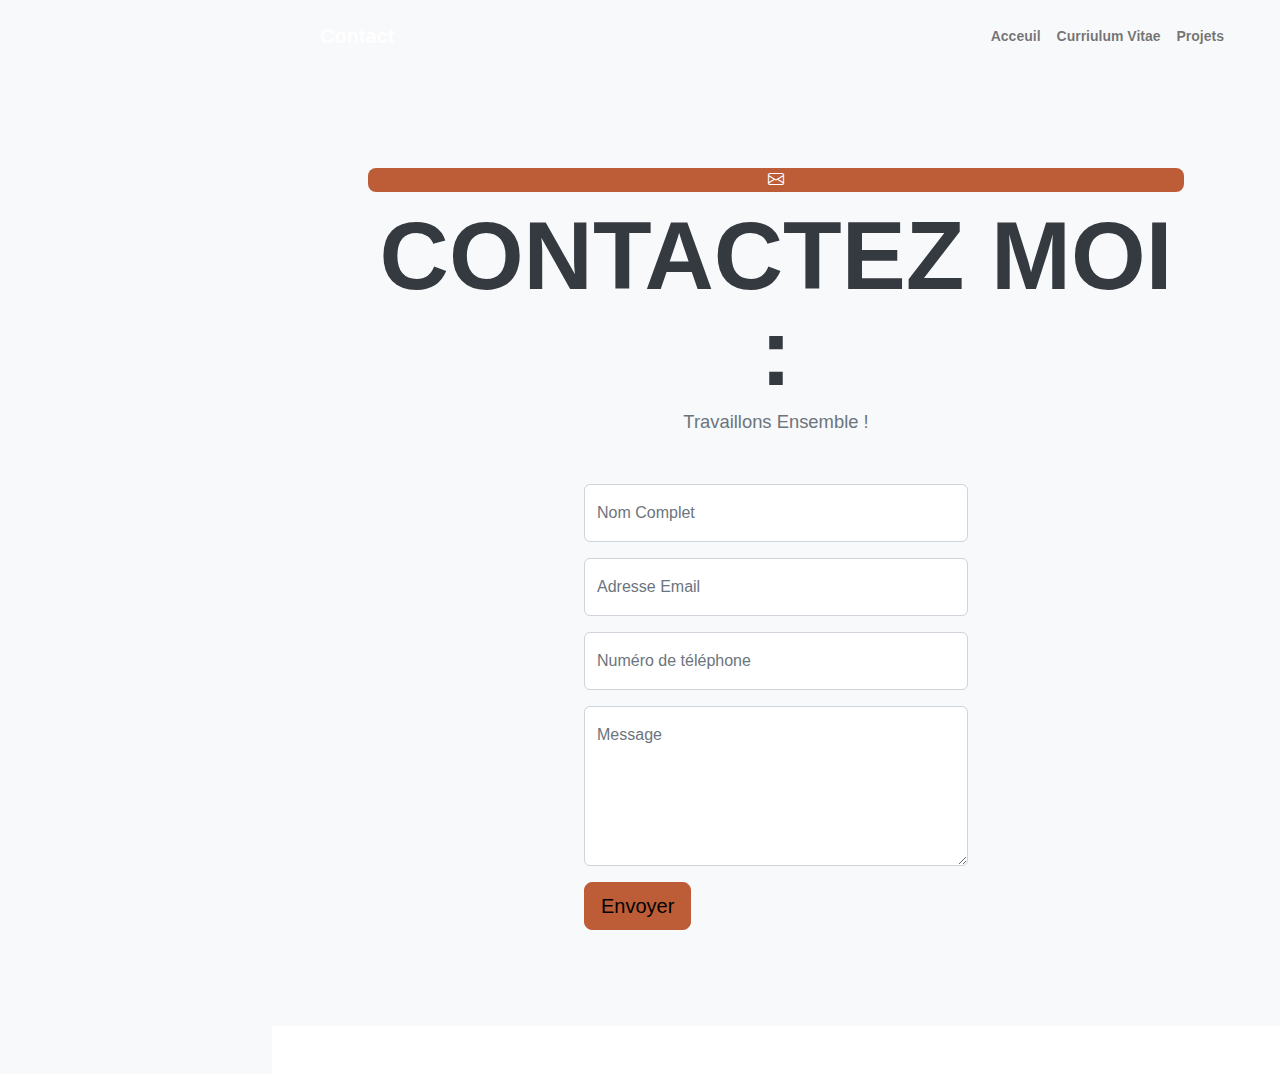
<file: contact.html>
<!DOCTYPE html>
<html lang="en">
    <head>
        <meta charset="utf-8" />
        <meta name="viewport" content="width=device-width, initial-scale=1, shrink-to-fit=no" />
        <meta name="description" content />
        <meta name="author" content />
        <title>Portfolio d'Adrien | Contact</title>
        <!-- Favicon-->
        <link rel="icon" type="image/x-icon" href="assets/icone.png" />
        <!-- Custom Google font-->
        <link rel="preconnect" href="https://fonts.googleapis.com" />
        <link rel="preconnect" href="https://fonts.gstatic.com" crossorigin />
        <link href="https://fonts.googleapis.com/css2?family=Plus+Jakarta+Sans:wght@100;200;300;400;500;600;700;800;900&amp;display=swap" rel="stylesheet" />
        <!-- Bootstrap icons-->
        <link href="https://cdn.jsdelivr.net/npm/bootstrap-icons@1.8.1/font/bootstrap-icons.css" rel="stylesheet" />
        <!-- Core theme CSS (includes Bootstrap)-->
        <link href="css/styles.css" rel="stylesheet" />
    </head>
    <body class="d-flex flex-column h-100 bg-light">
        <main class="flex-shrink-0">
            <!-- Navigation-->
            <nav class="navbar navbar-expand-lg navbar-light bg-gradient-primary-to-secondary py-3">
                <div class="container px-5">
                    <a class="navbar-brand" href="index.html"><span class="fw-bolder text-white">Contact</span></a>
                    <button class="navbar-toggler" type="button" data-bs-toggle="collapse" data-bs-target="#navbarSupportedContent" aria-controls="navbarSupportedContent" aria-expanded="false" aria-label="Toggle navigation"><span class="navbar-toggler-icon"></span></button>
                    <div class="collapse navbar-collapse" id="navbarSupportedContent">
                        <ul class="navbar-nav ms-auto mb-2 mb-lg-0 small fw-bolder">
                            <li class="nav-item"><a class="nav-link" href="index.html">Acceuil</a></li>
                            <li class="nav-item"><a class="nav-link" href="resume.html">Curriulum Vitae</a></li>
                            <li class="nav-item"><a class="nav-link" href="projects.html">Projets</a></li>
                        </ul>
                    </div>
                </div>
            </nav>
            <!-- Page content-->
            <section class="py-5">
                <div class="container px-5">
                    <!-- Contact form-->
                    <div class="bg-light rounded-4 py-5 px-4 px-md-5">
                        <div class="text-center mb-5">
                            <div class="feature bg-primary bg-gradient-primary-to-secondary text-white rounded-3 mb-3"><i class="bi bi-envelope"></i></div>
                            <h1 class="fw-bolder">Contactez moi :</h1>
                            <p class="lead fw-normal text-muted mb-0">Travaillons Ensemble !</p>
                        </div>
                        <div class="row gx-5 justify-content-center">
                            <div class="col-lg-8 col-xl-6">
                                <!-- * * * * * * * * * * * * * * *-->
                                <!-- * * SB Forms Contact Form * *-->
                                <!-- * * * * * * * * * * * * * * *-->
                                <!-- This form is pre-integrated with SB Forms.-->
                                <!-- To make this form functional, sign up at-->
                                <!-- https://startbootstrap.com/solution/contact-forms-->
                                <!-- to get an API token!-->
                                <form action="https://formspree.io/f/xvgdkbgb" method="POST">
    <div class="form-floating mb-3">
        <input class="form-control" name="name" type="text" placeholder="Nom" required>
        <label>Nom Complet</label>
    </div>

    <div class="form-floating mb-3">
        <input class="form-control" name="email" type="email" placeholder="email" required>
        <label>Adresse Email</label>
    </div>

    <div class="form-floating mb-3">
        <input class="form-control" name="phone" type="text" placeholder="Téléphone" required>
        <label>Numéro de téléphone</label>
    </div>

    <div class="form-floating mb-3">
        <textarea class="form-control" name="message" placeholder="Votre message" style="height: 10rem" required></textarea>
        <label>Message</label>
    </div>

    <button class="btn btn-primary btn-lg" type="submit">Envoyer</button>
</form>

                            </div>
                        </div>
                    </div>
                </div>
            </section>
        </main>
        <!-- Footer-->
        <footer class="bg-white py-4 mt-auto">
            <div class="container px-5">
                <div class="row align-items-center justify-content-between flex-column flex-sm-row">
                    <div class="col-auto">
                    </div>
                </div>
            </div>
        </footer>
        <!-- Bootstrap core JS-->
        <script src="https://cdn.jsdelivr.net/npm/bootstrap@5.2.3/dist/js/bootstrap.bundle.min.js"></script>
        <!-- Core theme JS-->
        <script src="js/scripts.js"></script>
        <!-- * * * * * * * * * * * * * * * * * * * * * * * * * * * * * * * * * * * * * * * *-->
        <!-- * *                               SB Forms JS                               * *-->
        <!-- * * Activate your form at https://startbootstrap.com/solution/contact-forms * *-->
        <!-- * * * * * * * * * * * * * * * * * * * * * * * * * * * * * * * * * * * * * * * *-->
        <script src="https://cdn.startbootstrap.com/sb-forms-latest.js"></script>
    </body>
</html>
</file>
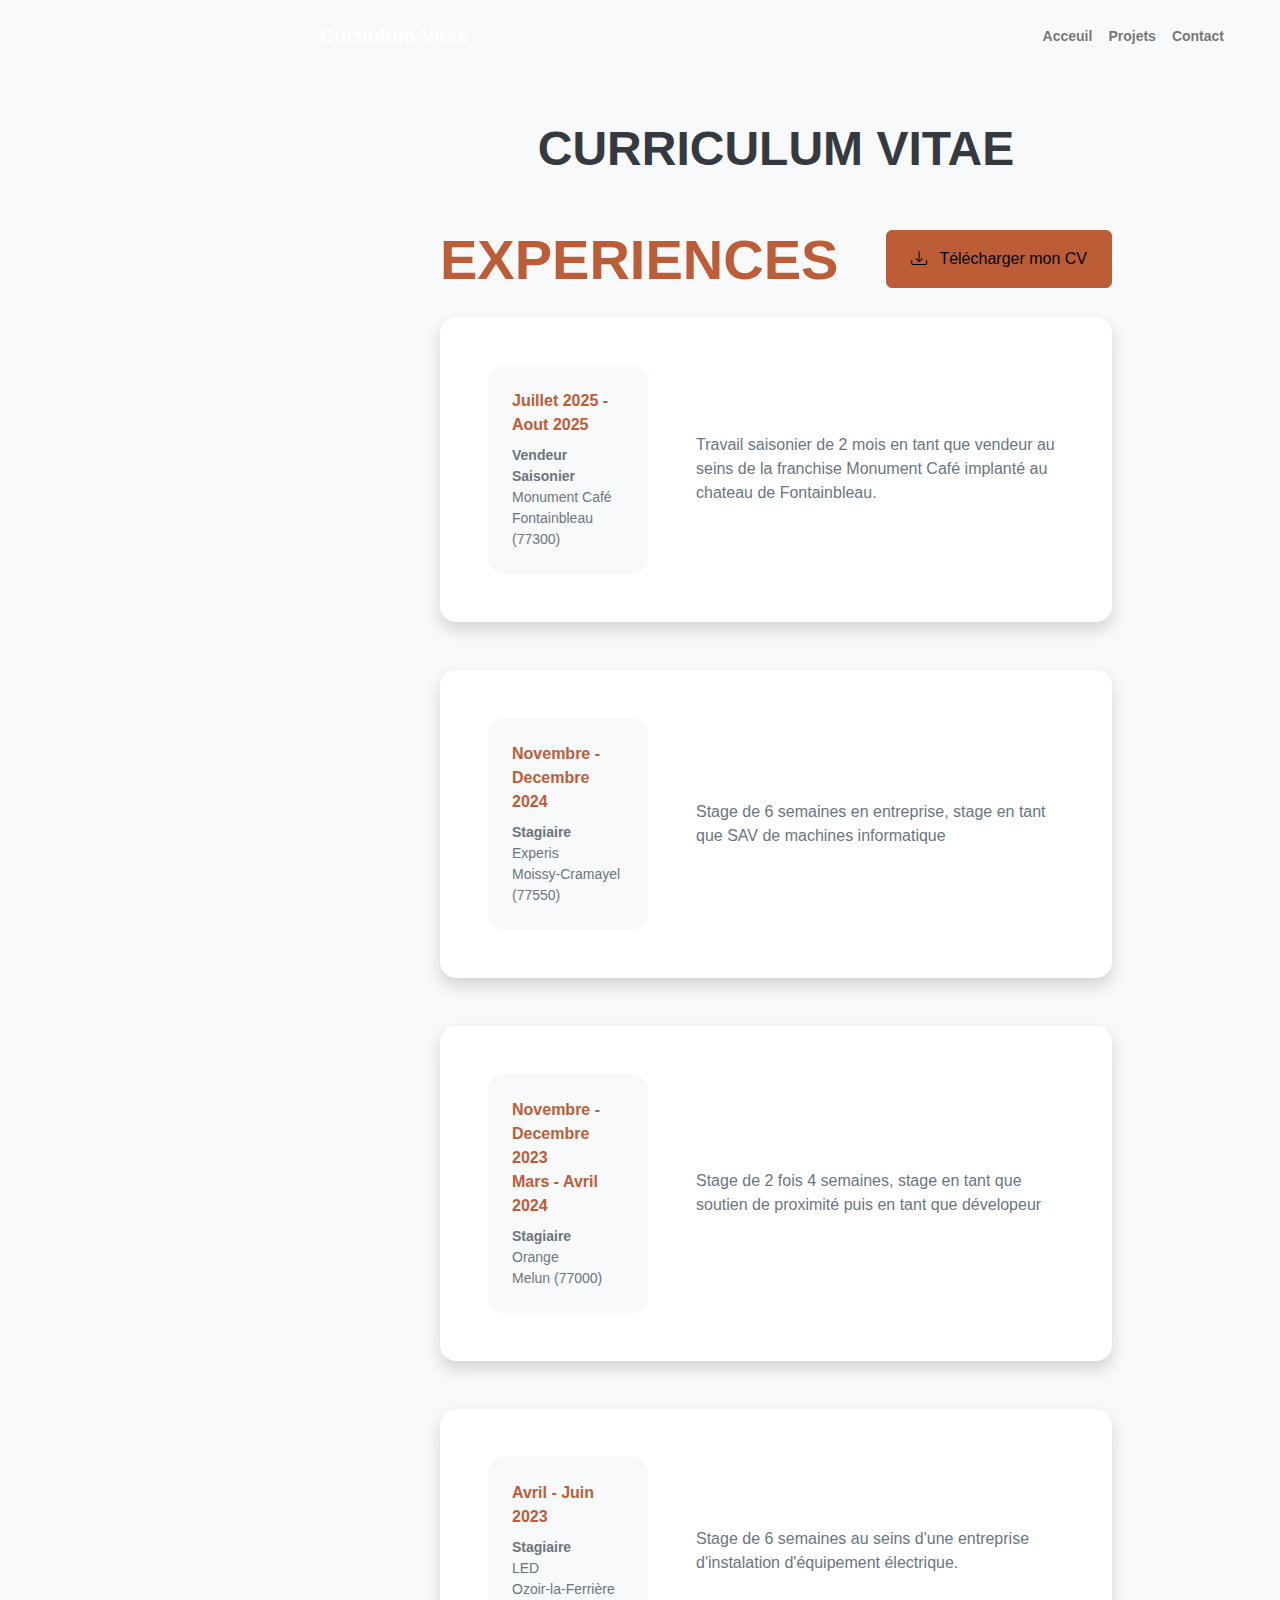
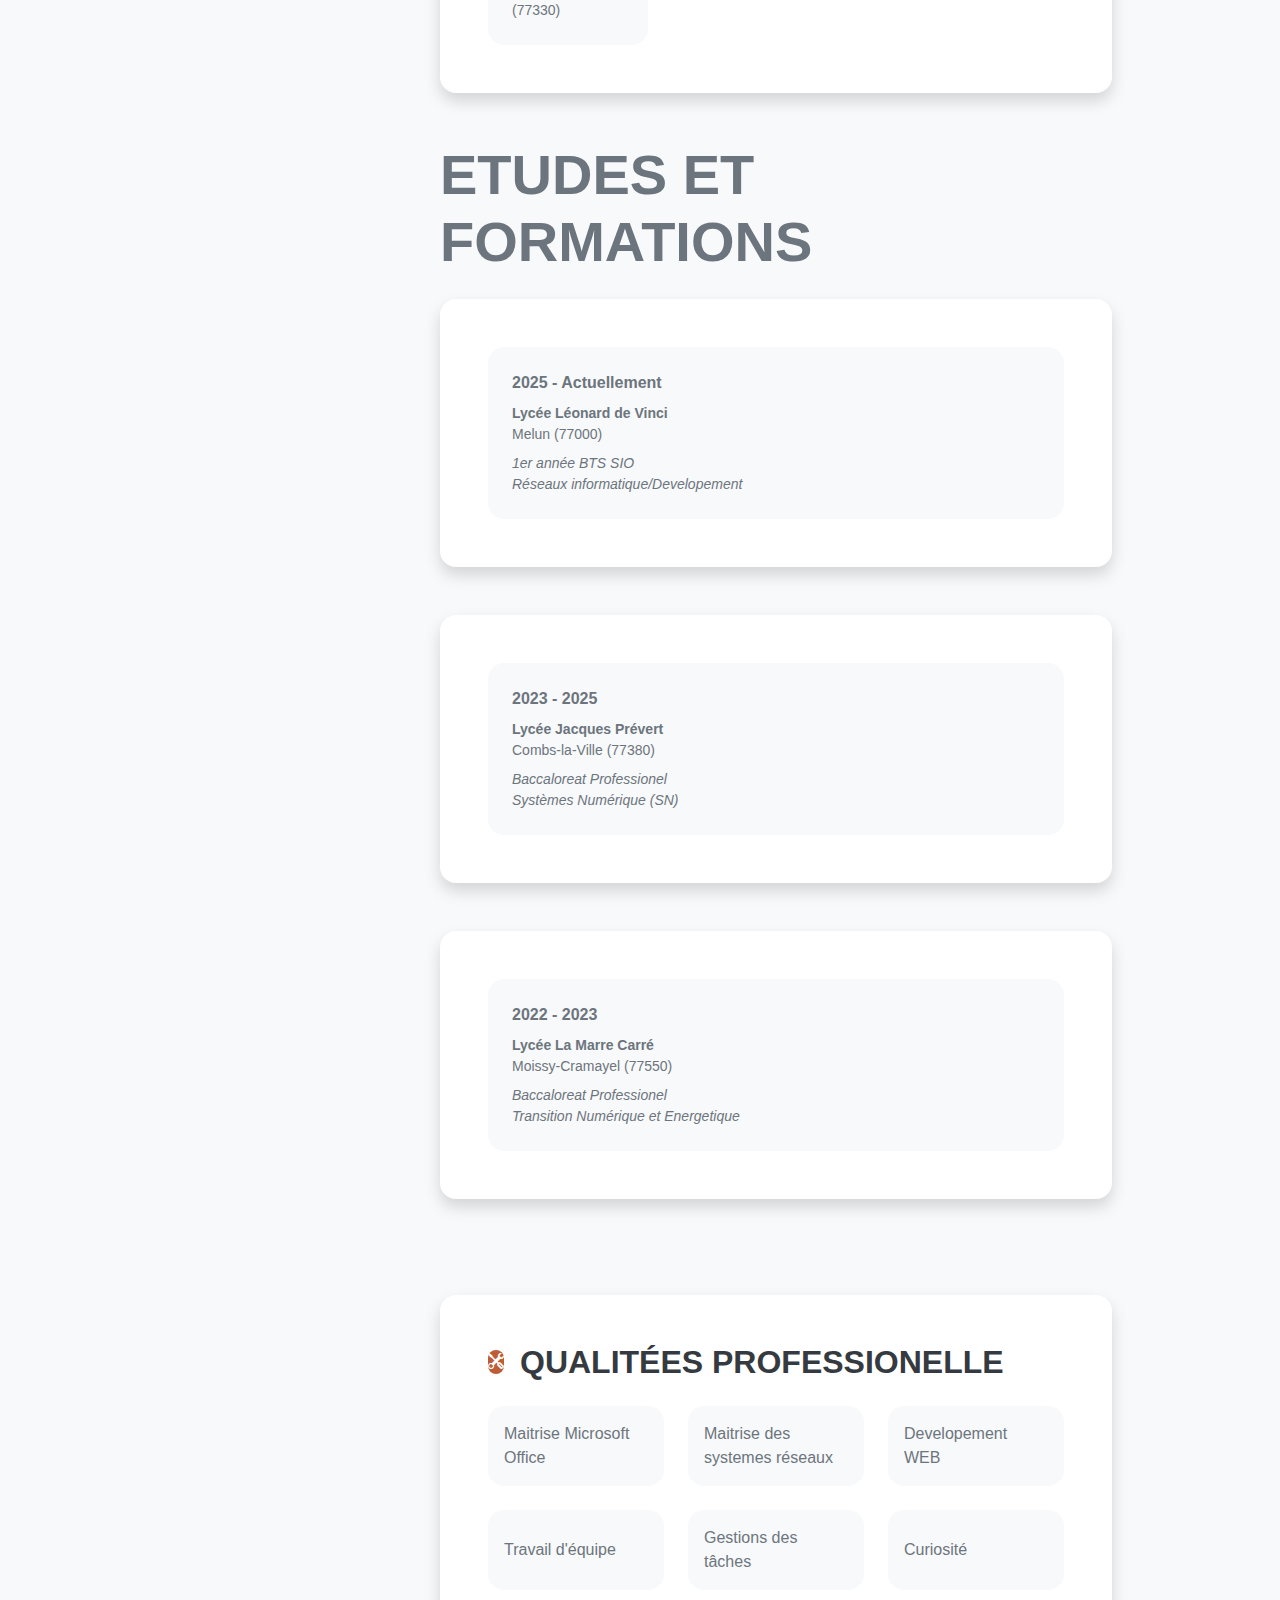
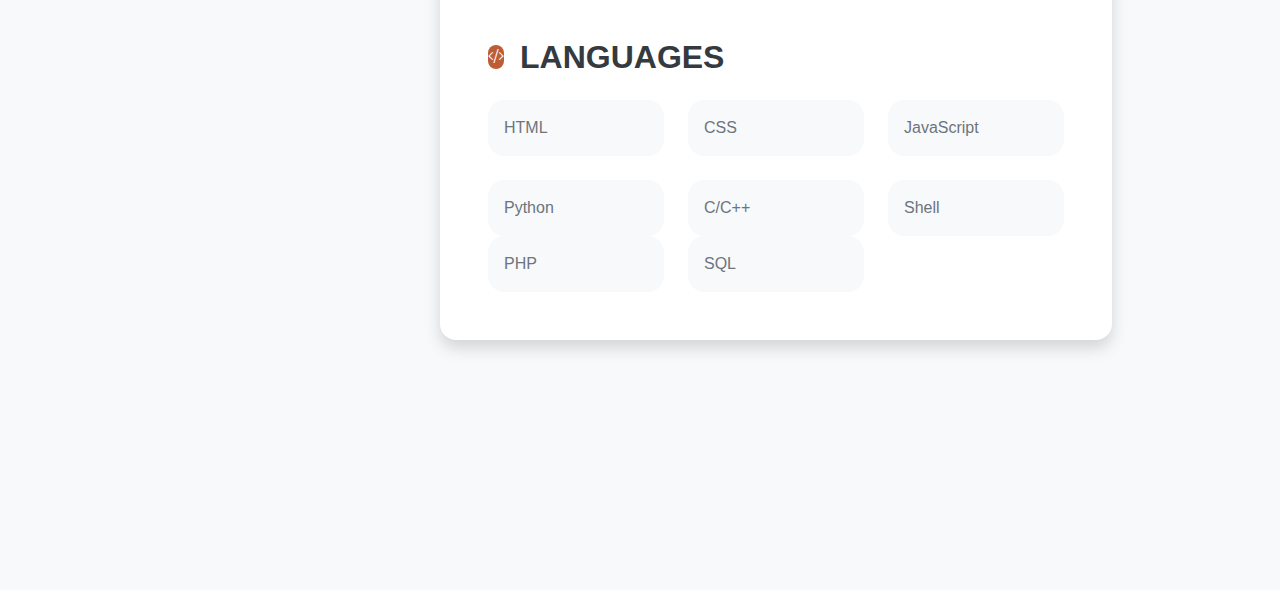
<file: resume.html>
<!DOCTYPE html>
<html lang="en">
    <head>
        <meta charset="utf-8" />
        <meta name="viewport" content="width=device-width, initial-scale=1, shrink-to-fit=no" />
        <meta name="description" content="" />
        <meta name="author" content="" />
        <title>Portfolio d'Adrien | CV</title>
        <!-- Favicon-->
        <link rel="icon" type="image/x-icon" href="assets/icone.png" />
        <!-- Custom Google font-->
        <link rel="preconnect" href="https://fonts.googleapis.com" />
        <link rel="preconnect" href="https://fonts.gstatic.com" crossorigin />
        <link href="https://fonts.googleapis.com/css2?family=Plus+Jakarta+Sans:wght@100;200;300;400;500;600;700;800;900&amp;display=swap" rel="stylesheet" />
        <!-- Bootstrap icons-->
        <link href="https://cdn.jsdelivr.net/npm/bootstrap-icons@1.8.1/font/bootstrap-icons.css" rel="stylesheet" />
        <!-- Core theme CSS (includes Bootstrap)-->
        <link href="css/styles.css" rel="stylesheet" />
    </head>
    <body class="d-flex flex-column h-100 bg-light">
        <main class="flex-shrink-0">
            <!-- Navigation-->
            <nav class="navbar navbar-expand-lg navbar-light bg-gradient-primary-to-secondary py-3">
                <div class="container px-5">
                    <a class="navbar-brand" href="index.html"><span class="fw-bolder text-white">Curriulum Vitae</span></a>
                    <button class="navbar-toggler" type="button" data-bs-toggle="collapse" data-bs-target="#navbarSupportedContent" aria-controls="navbarSupportedContent" aria-expanded="false" aria-label="Toggle navigation"><span class="navbar-toggler-icon"></span></button>
                    <div class="collapse navbar-collapse" id="navbarSupportedContent">
                        <ul class="navbar-nav ms-auto mb-2 mb-lg-0 small fw-bolder">
                            <li class="nav-item"><a class="nav-link" href="index.html">Acceuil</a></li>
                            <li class="nav-item"><a class="nav-link" href="projects.html">Projets</a></li>
                            <li class="nav-item"><a class="nav-link" href="contact.html">Contact</a></li>
                        </ul>
                    </div>
                </div>
            </nav>
            <!-- Page Content-->
            <div class="container px-5 my-5">
                <div class="text-center mb-5">
                    <h1 class="display-5 fw-bolder mb-0"><span class="text-gradient d-inline">Curriculum Vitae</span></h1>
                </div>
                <div class="row gx-5 justify-content-center">
                    <div class="col-lg-11 col-xl-9 col-xxl-8">
                        <!-- Experience Section-->
                        <section>
                            <div class="d-flex align-items-center justify-content-between mb-4">
                                <h2 class="text-primary fw-bolder mb-0">Experiences</h2>
                                <!-- Download resume button-->
                                <!-- Note: Set the link href target to a PDF file within your project-->
                                <a class="btn btn-primary px-4 py-3" href="assets/CV.pdf">
                                    <div class="d-inline-block bi bi-download me-2"></div>
                                    Télécharger mon CV
                                </a>
                            </div>
                            <!-- Experience Card 1-->
                            <div class="card shadow border-0 rounded-4 mb-5">
                                <div class="card-body p-5">
                                    <div class="row align-items-center gx-5">
                                        <div class="col text-center text-lg-start mb-4 mb-lg-0">
                                            <div class="bg-light p-4 rounded-4">
                                                <div class="text-primary fw-bolder mb-2">Juillet 2025 - Aout 2025</div>
                                                <div class="small fw-bolder">Vendeur Saisonier</div>
                                                <div class="small text-muted">Monument Café</div>
                                                <div class="small text-muted">Fontainbleau (77300)</div>
                                            </div>
                                        </div>
                                        <div class="col-lg-8"><div>Travail saisonier de 2 mois en tant que vendeur au seins de la franchise Monument Café implanté au chateau de Fontainbleau.</div></div>
                                    </div>
                                </div>
                            </div>
                            <!-- Experience Card 2-->
                            <div class="card shadow border-0 rounded-4 mb-5">
                                <div class="card-body p-5">
                                    <div class="row align-items-center gx-5">
                                        <div class="col text-center text-lg-start mb-4 mb-lg-0">
                                            <div class="bg-light p-4 rounded-4">
                                                <div class="text-primary fw-bolder mb-2">Novembre - Decembre 2024</div>
                                                <div class="small fw-bolder">Stagiaire</div>
                                                <div class="small text-muted">Experis</div>
                                                <div class="small text-muted">Moissy-Cramayel (77550)</div>
                                            </div>
                                        </div>
                                        <div class="col-lg-8"><div>Stage de 6 semaines en entreprise, stage en tant que SAV de machines informatique</div></div>
                                    </div>
                                </div>
                            </div>
                            <div class="card shadow border-0 rounded-4 mb-5">
                                <div class="card-body p-5">
                                    <div class="row align-items-center gx-5">
                                        <div class="col text-center text-lg-start mb-4 mb-lg-0">
                                            <div class="bg-light p-4 rounded-4">
                                                <div class="text-primary fw-bolder mb-2">Novembre - Decembre 2023<br>Mars - Avril 2024</div>
                                                <div class="small fw-bolder">Stagiaire</div>
                                                <div class="small text-muted">Orange</div>
                                                <div class="small text-muted">Melun (77000)</div>
                                            </div>
                                        </div>
                                        <div class="col-lg-8"><div>Stage de 2 fois 4 semaines, stage en tant que soutien de proximité puis en tant que dévelopeur</div></div>
                                    </div>
                                </div>
                            </div>
                            <div class="card shadow border-0 rounded-4 mb-5">
                                <div class="card-body p-5">
                                    <div class="row align-items-center gx-5">
                                        <div class="col text-center text-lg-start mb-4 mb-lg-0">
                                            <div class="bg-light p-4 rounded-4">
                                                <div class="text-primary fw-bolder mb-2">Avril - Juin 2023</div>
                                                <div class="small fw-bolder">Stagiaire</div>
                                                <div class="small text-muted">LED</div>
                                                <div class="small text-muted">Ozoir-la-Ferrière (77330)</div>
                                            </div>
                                        </div>
                                        <div class="col-lg-8"><div>Stage de 6 semaines au seins d'une entreprise d'instalation d'équipement électrique.</div></div>
                                    </div>
                                </div>
                            </div>
                        </section>
                        <!-- Education Section-->
                        <section>
                            <h2 class="text-secondary fw-bolder mb-4">Etudes et Formations</h2>
                            <!-- Education Card 1-->
                            <div class="card shadow border-0 rounded-4 mb-5">
                                <div class="card-body p-5">
                                    <div class="row align-items-center gx-5">
                                        <div class="col text-center text-lg-start mb-4 mb-lg-0">
                                            <div class="bg-light p-4 rounded-4">
                                                <div class="text-secondary fw-bolder mb-2">2025 - Actuellement</div>
                                                <div class="mb-2">
                                                    <div class="small fw-bolder">Lycée Léonard de Vinci</div>
                                                    <div class="small text-muted">Melun (77000) </div>
                                                </div>
                                                <div class="fst-italic">
                                                    <div class="small text-muted">1er année BTS SIO</div>
                                                    <div class="small text-muted">Réseaux informatique/Developement</div>
                                                </div>
                                            </div>
                                        </div>
                                    </div>
                                </div>
                            </div>
                            <!-- Education Card 2-->
                            <div class="card shadow border-0 rounded-4 mb-5">
                                <div class="card-body p-5">
                                    <div class="row align-items-center gx-5">
                                        <div class="col text-center text-lg-start mb-4 mb-lg-0">
                                            <div class="bg-light p-4 rounded-4">
                                                <div class="text-secondary fw-bolder mb-2">2023 - 2025</div>
                                                <div class="mb-2">
                                                    <div class="small fw-bolder">Lycée Jacques Prévert</div>
                                                    <div class="small text-muted">Combs-la-Ville (77380) </div>
                                                </div>
                                                <div class="fst-italic">
                                                    <div class="small text-muted">Baccaloreat Professionel</div>
                                                    <div class="small text-muted">Systèmes Numérique (SN)</div>
                                                </div>
                                            </div>
                                        </div>
                                    </div>
                                </div>
                            </div>
                            <div class="card shadow border-0 rounded-4 mb-5">
                                <div class="card-body p-5">
                                    <div class="row align-items-center gx-5">
                                        <div class="col text-center text-lg-start mb-4 mb-lg-0">
                                            <div class="bg-light p-4 rounded-4">
                                                <div class="text-secondary fw-bolder mb-2">2022 - 2023</div>
                                                <div class="mb-2">
                                                    <div class="small fw-bolder">Lycée La Marre Carré</div>
                                                    <div class="small text-muted">Moissy-Cramayel (77550) </div>
                                                </div>
                                                <div class="fst-italic">
                                                    <div class="small text-muted">Baccaloreat Professionel</div>
                                                    <div class="small text-muted">Transition Numérique et Energetique</div>
                                                </div>
                                            </div>
                                        </div>
                                    </div>
                                </div>
                            </div>
                        </section>
                        <!-- Divider-->
                        <div class="pb-5"></div>
                        <!-- Skills Section-->
                        <section>
                            <!-- Skillset Card-->
                            <div class="card shadow border-0 rounded-4 mb-5">
                                <div class="card-body p-5">
                                    <!-- Professional skills list-->
                                    <div class="mb-5">
                                        <div class="d-flex align-items-center mb-4">
                                            <div class="feature bg-primary bg-gradient-primary-to-secondary text-white rounded-3 me-3"><i class="bi bi-tools"></i></div>
                                            <h3 class="fw-bolder mb-0"><span class="text-gradient d-inline">Qualitées Professionelle</span></h3>
                                        </div>
                                        <div class="row row-cols-1 row-cols-md-3 mb-4">
                                            <div class="col mb-4 mb-md-0"><div class="d-flex align-items-center bg-light rounded-4 p-3 h-100">Maitrise Microsoft Office</div></div>
                                            <div class="col mb-4 mb-md-0"><div class="d-flex align-items-center bg-light rounded-4 p-3 h-100">Maitrise des systemes réseaux</div></div>
                                            <div class="col"><div class="d-flex align-items-center bg-light rounded-4 p-3 h-100">Developement WEB</div></div>
                                        </div>
                                        <div class="row row-cols-1 row-cols-md-3">
                                            <div class="col mb-4 mb-md-0"><div class="d-flex align-items-center bg-light rounded-4 p-3 h-100">Travail d'équipe</div></div>
                                            <div class="col mb-4 mb-md-0"><div class="d-flex align-items-center bg-light rounded-4 p-3 h-100">Gestions des tâches</div></div>
                                            <div class="col"><div class="d-flex align-items-center bg-light rounded-4 p-3 h-100">Curiosité</div></div>
                                        </div>
                                    </div>
                                    <!-- Languages list-->
                                    <div class="mb-0">
                                        <div class="d-flex align-items-center mb-4">
                                            <div class="feature bg-primary bg-gradient-primary-to-secondary text-white rounded-3 me-3"><i class="bi bi-code-slash"></i></div>
                                            <h3 class="fw-bolder mb-0"><span class="text-gradient d-inline">Languages</span></h3>
                                        </div>
                                        <div class="row row-cols-1 row-cols-md-3 mb-4">
                                            <div class="col mb-4 mb-md-0"><div class="d-flex align-items-center bg-light rounded-4 p-3 h-100">HTML</div></div>
                                            <div class="col mb-4 mb-md-0"><div class="d-flex align-items-center bg-light rounded-4 p-3 h-100">CSS</div></div>
                                            <div class="col"><div class="d-flex align-items-center bg-light rounded-4 p-3 h-100">JavaScript</div></div>
                                        </div>
                                        <div class="row row-cols-1 row-cols-md-3">
                                            <div class="col mb-4 mb-md-0"><div class="d-flex align-items-center bg-light rounded-4 p-3 h-100">Python</div></div>
                                            <div class="col mb-4 mb-md-0"><div class="d-flex align-items-center bg-light rounded-4 p-3 h-100">C/C++</div></div>
                                            <div class="col mb-4 mb-md-0"><div class="d-flex align-items-center bg-light rounded-4 p-3 h-100">Shell</div></div>
                                            <div class="col mb-4 mb-md-0"><div class="d-flex align-items-center bg-light rounded-4 p-3 h-100">PHP</div></div>
                                            <div class="col mb-4 mb-md-0"><div class="d-flex align-items-center bg-light rounded-4 p-3 h-100">SQL</div></div>
                                        </div>
                                    </div>
                                </div>
                            </div>
                        </section>
                    </div>
                </div>
            </div>
            </main>
            <!-- Footer-->
            <footer>
            <section class="py-5 bg-gradient-primary-to-secondary text-white">
                <div class="container px-1">
                    <div class="text-center">
                        <a class="btn btn-outline-light btn-lg px-5 py-3 fs-6 fw-bolder" href="contact.html">Contactez moi !</a>
                    </div>
                </div>
            </section>
            <div class="container px-5">
                <div class="row align-items-center justify-content-between flex-column flex-sm-row">
                    <div class="col-auto">
                    </div>
                </div>
            </div>
        </footer>
        <!-- Bootstrap core JS-->
        <script src="https://cdn.jsdelivr.net/npm/bootstrap@5.2.3/dist/js/bootstrap.bundle.min.js"></script>
        <!-- Core theme JS-->
        <script src="js/scripts.js"></script>
    </body>
</html>
</file>
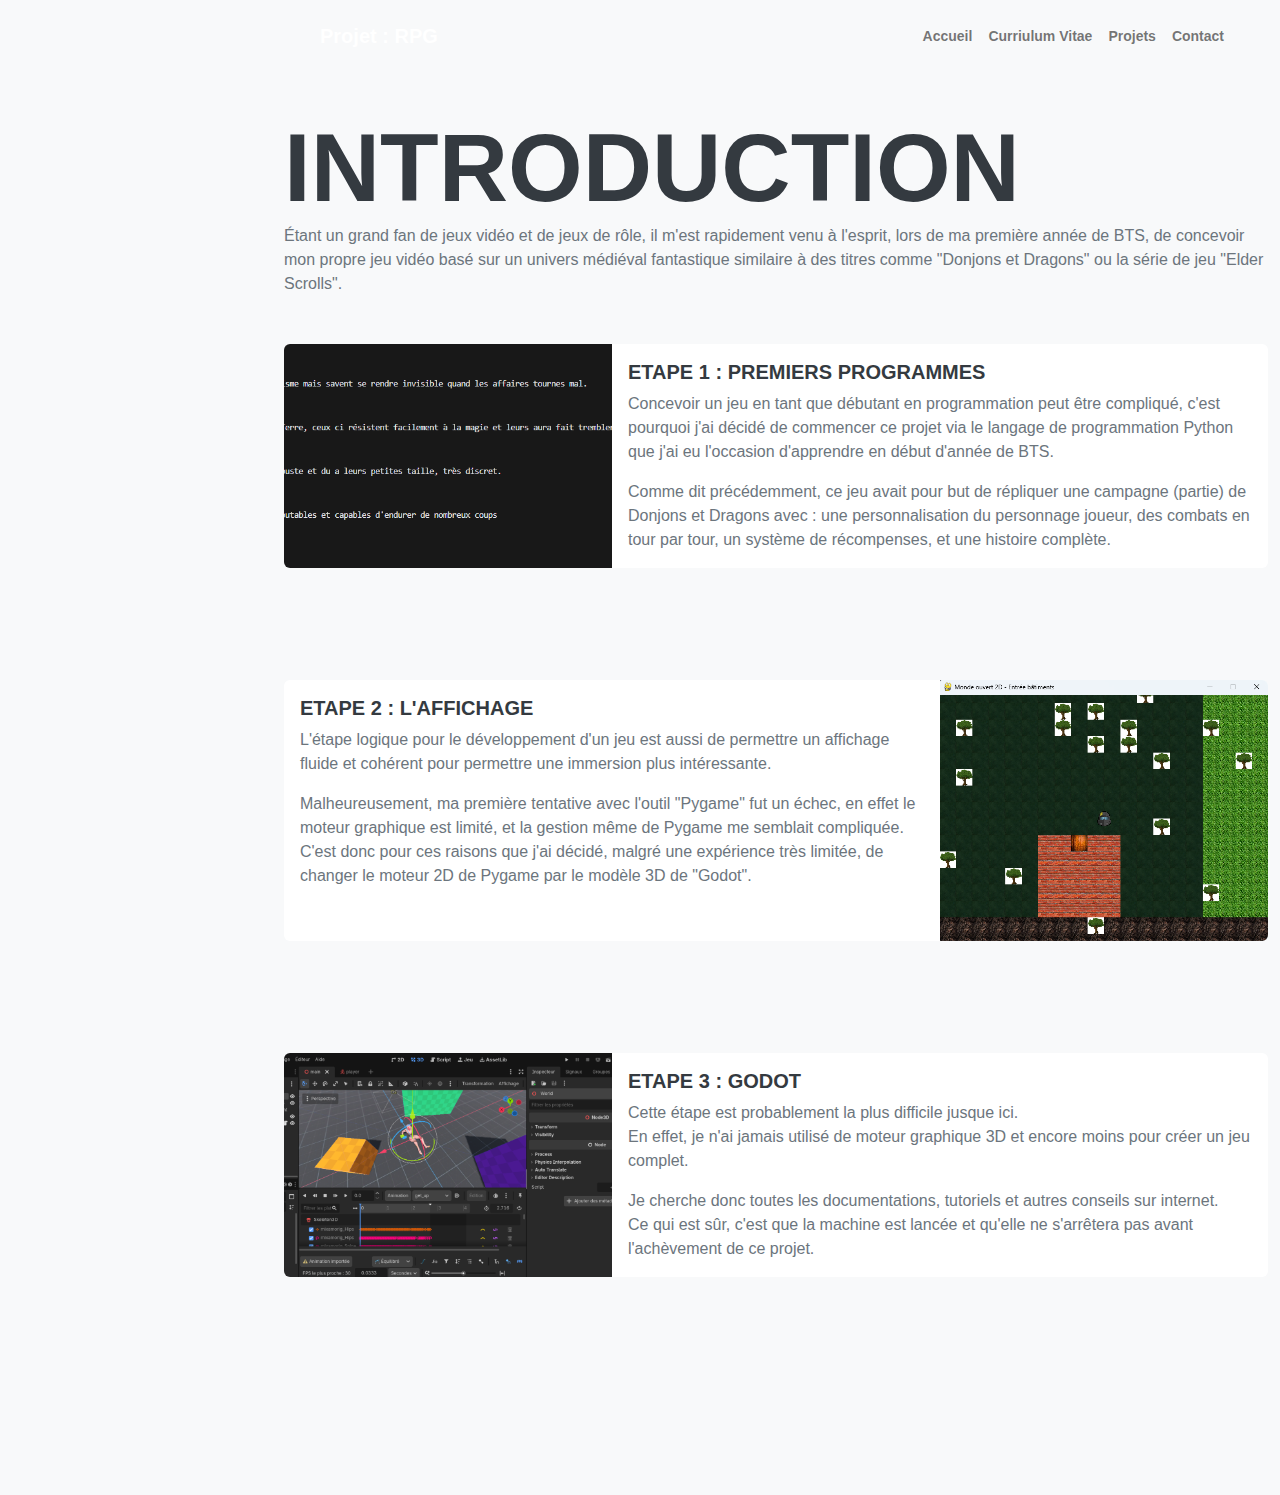
<file: rpg.html>
<!DOCTYPE html>
<html lang="fr">
    <head>
        <meta charset="utf-8" />
        <meta name="viewport" content="width=device-width, initial-scale=1, shrink-to-fit=no" />
        <meta name="description" content="" />
        <meta name="author" content="" />
        <title>Portfolio d'Adrien | RPG</title>
        <!-- Favicon-->
        <link rel="icon" type="image/x-icon" href="assets/icone.png" />
        <!-- Custom Google font-->
        <link rel="preconnect" href="https://fonts.googleapis.com" />
        <link rel="preconnect" href="https://fonts.gstatic.com" crossorigin />
        <link href="https://fonts.googleapis.com/css2?family=Plus+Jakarta+Sans:wght@100;200;300;400;500;600;700;800;900&display=swap" rel="stylesheet" />
        <!-- Bootstrap icons-->
        <link href="https://cdn.jsdelivr.net/npm/bootstrap-icons@1.8.1/font/bootstrap-icons.css" rel="stylesheet" />
        <!-- Core theme CSS (includes Bootstrap)-->
        <link href="css/styles.css" rel="stylesheet" />
    </head>
    <body class="d-flex flex-column h-100 bg-light">
        <main class="flex-shrink-0">
            <nav class="navbar navbar-expand-lg navbar-light bg-gradient-primary-to-secondary py-3">
                <div class="container px-5">
                    <a class="navbar-brand" href="index.html"><span class="fw-bolder text-white">Projet : RPG</span></a>
                    <button class="navbar-toggler" type="button" data-bs-toggle="collapse" data-bs-target="#navbarSupportedContent" aria-controls="navbarSupportedContent" aria-expanded="false" aria-label="Toggle navigation">
                        <span class="navbar-toggler-icon"></span></button>
                    <div class="collapse navbar-collapse" id="navbarSupportedContent">
                        <ul class="navbar-nav ms-auto mb-2 mb-lg-0 small fw-bolder">
                            <li class="nav-item"><a class="nav-link" href="index.html">Accueil</a></li>
                            <li class="nav-item"><a class="nav-link" href="resume.html">Curriulum Vitae</a></li>
                            <li class="nav-item"><a class="nav-link" href="projects.html">Projets</a></li>
                            <li class="nav-item"><a class="nav-link" href="contact.html">Contact</a></li>
                        </ul>
                    </div>
                </div>
            </nav>

            <section>
                <div class="container-fluid mt-4 pt-4">
                    <div class="row">
                        <div class="col-md-12">
                            <h1>Introduction</h1>
                            <p class="card-text">
                               Étant un grand fan de jeux vidéo et de jeux de rôle, il m'est rapidement 
                               venu à l'esprit, lors de ma première année de BTS,
                                de concevoir mon propre jeu vidéo basé sur un univers médiéval fantastique
                                similaire à des titres comme "Donjons et Dragons" ou la série de jeu
                                "Elder Scrolls".
                            </p>
                        </div>
                    </div>
                </div>
            </section>

            <!-- section : présentation texte droite-->
            <section class="container-fluid py-5">
                <div class="card mb-3 m-auto border-0">
                    <div class="row g-0">
                        <div class="col-md-4">
                            <img
                                src="assets/RPG_PY_DIAL.png"
                                class="img-fluid rounded-start"
                                alt="Chambre normale 2 personnes"
                                style="height: 100%; object-fit: cover"
                            />
                        </div>
                        <div class="col-md-8">
                            <div class="card-body">
                                <h5 class="card-title">Etape 1 : Premiers Programmes</h5>
                                <p class="card-text">
                                  Concevoir un jeu en tant que débutant en programmation peut être compliqué,
                                  c'est pourquoi j'ai décidé de commencer ce projet via le langage de 
                                  programmation Python que j'ai eu l'occasion d'apprendre en début d'année de BTS.
                                </p>
                                <p class="card-text">
                                  Comme dit précédemment, ce jeu avait pour but de répliquer une campagne (partie)
                                   de Donjons et Dragons avec : une personnalisation du personnage joueur, des combats en tour par tour, un système de 
                                   récompenses, et une histoire complète.
                                </p>
                            </div>
                        </div>
                    </div>
                </div>
            </section>

            <section class="container-fluid py-5">
                <div class="card mb-3 m-auto border-0">
                    <div class="row g-0 reverse-order">
                        <div class="col-md-8">
                            <div class="card-body">
                                <h5 class="card-title">Etape 2 : L'affichage</h5>
                                <p class="card-text">
                                  L'étape logique pour le développement d'un jeu est aussi de permettre un affichage 
                                  fluide et cohérent pour permettre une immersion plus intéressante.
                                </p>
                                <p class="card-text">
                                  Malheureusement, ma première tentative avec l'outil "Pygame" fut un échec, en effet 
                                  le moteur graphique est limité, et la gestion même de Pygame me semblait compliquée.<br>
                                  C'est donc pour ces raisons que j'ai décidé, malgré une expérience très limitée,
                                  de changer le moteur 2D de Pygame par le modèle 3D de "Godot".
                                </p>
                            </div>
                        </div>
                        <div class="col-md-4">
                            <img
                                src="assets/RPG_PY_PYGAME.png"
                                class="img-fluid rounded-end"
                                alt="Pygame_RPG"
                                style="height: 100%; object-fit: cover"
                            />
                        </div>
                    </div>
                </div>
            </section>

            <section class="container-fluid py-5">
                <div class="card mb-3 m-auto border-0">
                    <div class="row g-0">
                        <div class="col-md-4">
                            <img
                                src="assets/RPG_GODOT.png"
                                class="img-fluid rounded-start"
                                alt="Chambre normale 2 personnes"
                                style="height: 100%; object-fit: cover"
                            />
                        </div>
                        <div class="col-md-8">
                            <div class="card-body">
                                <h5 class="card-title">Etape 3 : Godot</h5>
                                <p class="card-text">
                                  Cette étape est probablement la plus difficile jusque ici.<br>
                                  En effet, je n'ai jamais utilisé de moteur graphique 3D et encore
                                  moins pour créer un jeu complet.
                                </p>
                                <p class="card-text">
                                  Je cherche donc toutes les documentations, tutoriels
                                   et autres conseils
                                  sur internet.<br>
                                  Ce qui est sûr, c'est que la machine est lancée et qu'elle 
                                  ne s'arrêtera pas avant l'achèvement de ce projet. 
                                </p>
                            </div>
                        </div>
                    </div>
                </div>
            </section>
        </main>

        <footer>
            <section class="py-5 bg-gradient-primary-to-secondary text-white">
                <div class="container px-1">
                    <div class="text-center">
                        <a class="btn btn-outline-light btn-lg px-5 py-3 fs-6 fw-bolder" href="contact.html">Contactez-moi !</a>
                    </div>
                </div>
            </section>
            <div class="container px-5">
                <div class="row align-items-center justify-content-between flex-column flex-sm-row">
                    <div class="col-auto">
                    </div>
                </div>
            </div>
        </footer>

        <!-- Bootstrap core JS-->
        <script src="https://cdn.jsdelivr.net/npm/bootstrap@5.2.3/dist/js/bootstrap.bundle.min.js"></script>
        <!-- Core theme JS-->
        <script src="js/scripts.js"></script>
    </body>
</html>
</file>
